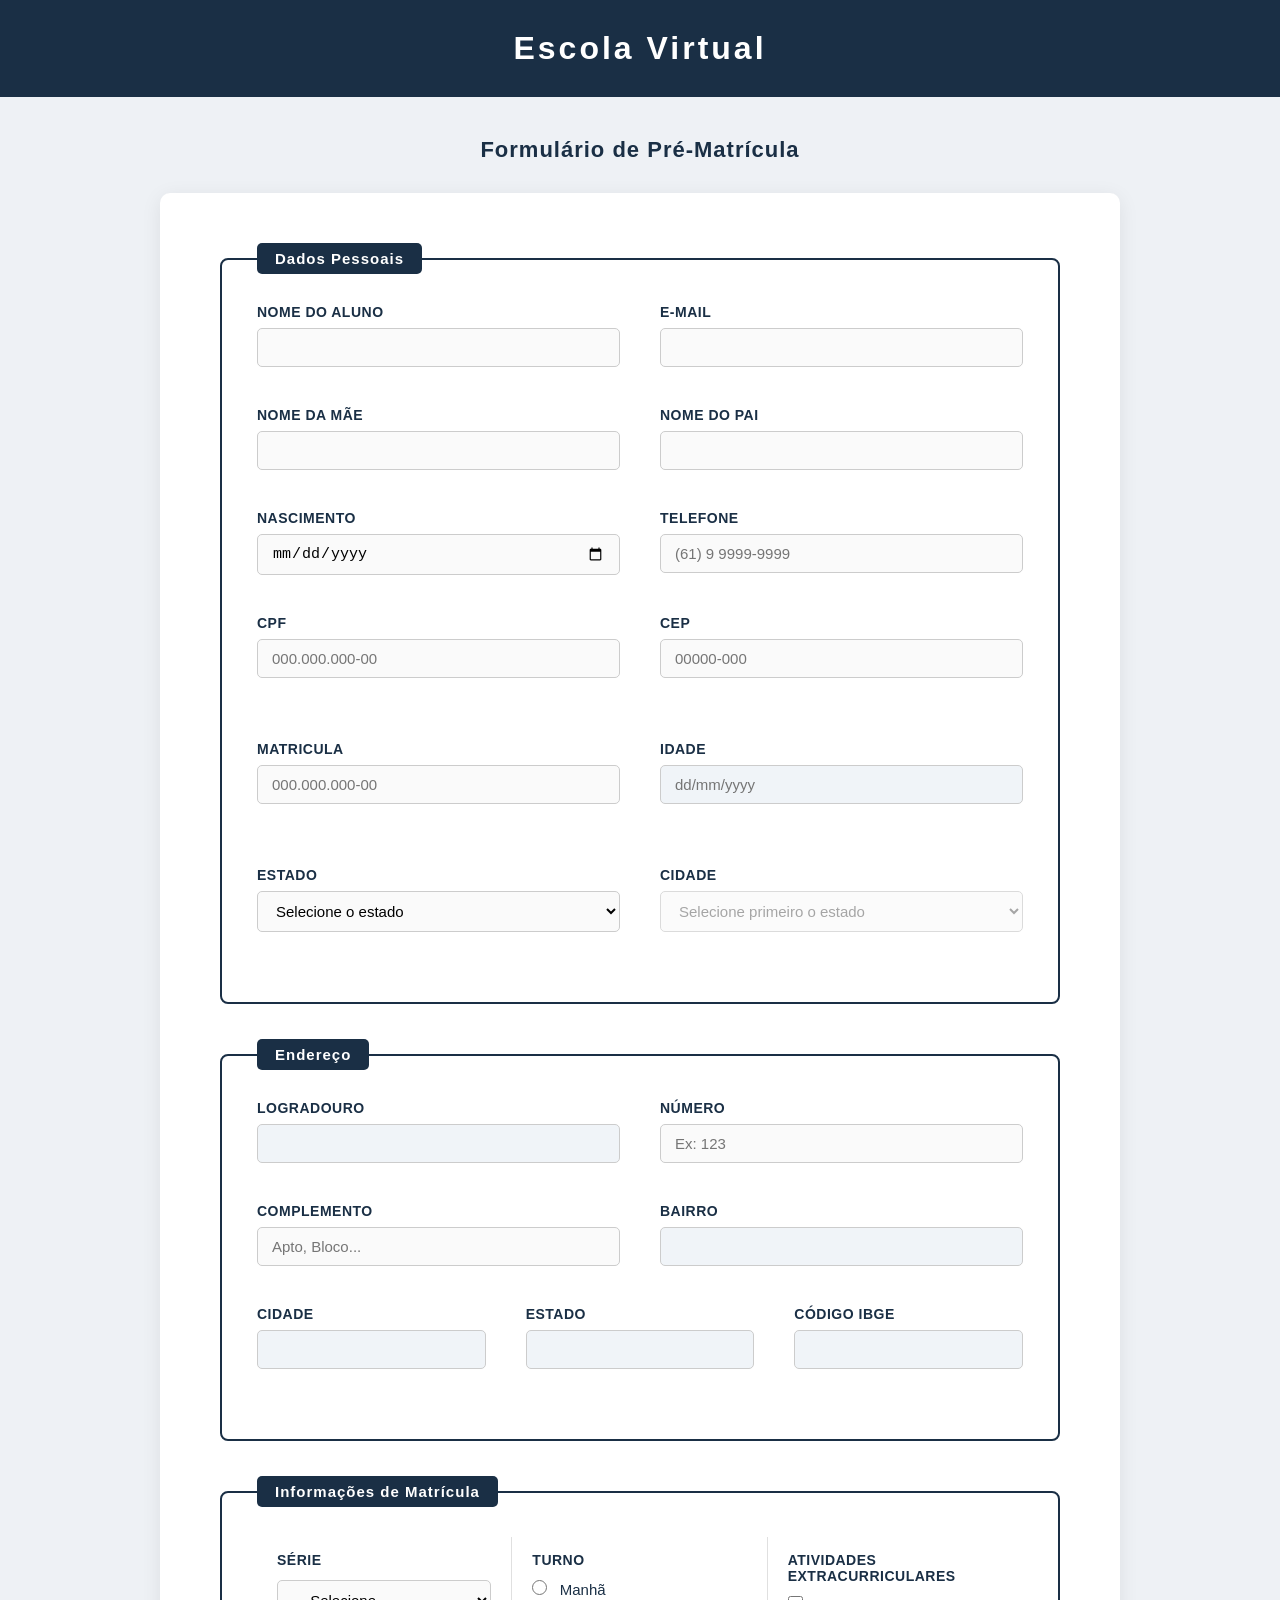
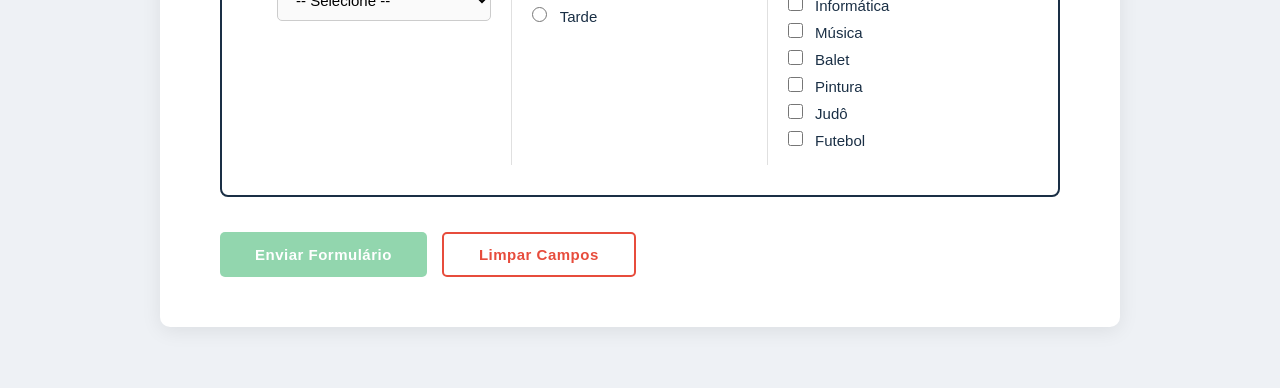
<file: projeto/projeto-aula04.html>
<!DOCTYPE html>
<html lang="pt-BR">

<head>
  <meta charset="UTF-8">
  <title>Escola Virtual</title>

<style>
* {
  margin: 0;
  padding: 0;
  box-sizing: border-box;
}

body {
  font-family: Arial, sans-serif;
  font-size: 16px;
  background-color: #eef1f5;
  color: #333333;
  min-height: 100vh;
}

h1 {
  background-color: #1a2f45;
  color: #ffffff;
  text-align: center;
  padding: 30px 20px;
  font-size: 32px;
  letter-spacing: 3px;
}

h2 {
  text-align: center;
  color: #1a2f45;
  margin: 40px 0 30px;
  font-size: 22px;
  letter-spacing: 1px;
}

form {
  width: 90%;
  max-width: 960px;
  margin: 0 auto 60px auto;
  background-color: #ffffff;
  padding: 50px 60px;
  border-radius: 10px;
  box-shadow: 0 4px 20px rgba(0, 0, 0, 0.08);
}

fieldset {
  border: 2px solid #1a2f45;
  border-radius: 8px;
  padding: 30px 35px;
  margin-bottom: 35px;
}

legend {
  background-color: #1a2f45;
  color: #ffffff;
  padding: 7px 18px;
  border-radius: 5px;
  font-size: 15px;
  letter-spacing: 1px;
}

.campo-grupo {
  display: grid;
  grid-template-columns: 1fr 1fr;
  gap: 20px 40px;
  margin-bottom: 20px;
}



.campo {
  display: flex;
  flex-direction: column;
  margin-bottom: 20px;
}

label {
  display: inline-block;
  margin-bottom: 8px;
  font-weight: bold;
  color: #1a2f45;
  font-size: 14px;
  text-transform: uppercase;
  letter-spacing: 0.5px;
}

input[type="text"],
input[type="email"],
input[type="date"] {
  padding: 10px 14px;
  border: 1px solid #cccccc;
  border-radius: 5px;
  font-size: 15px;
  background-color: #fafafa;
  transition: border-color 0.3s, box-shadow 0.3s;
}

.campo input[type="text"],
.campo input[type="email"],
.campo input[type="date"] {
  width: 100%;
}

input[type="text"]:focus,
input[type="email"]:focus,
input[type="date"]:focus {
  border-color: #1a2f45;
  box-shadow: 0 0 0 3px rgba(26, 47, 69, 0.1);
  outline: none;
  background-color: #ffffff;
}




select {
  padding: 10px 14px;
  border: 1px solid #cccccc;
  border-radius: 5px;
  font-size: 15px;
  background-color: #fafafa;
  cursor: pointer;
  width: 100%;
  transition: border-color 0.3s;
}

select:focus {
  border-color: #1a2f45;
  outline: none;
}

table {
  width: 100%;
  border-collapse: separate;
  border-spacing: 0;
}

td {
  padding: 15px 20px;
  vertical-align: top;
  border-right: 1px solid #e0e0e0;
  width: 33.33%;
}

td:last-child {
  border-right: none;
}

td > b,
td > strong {
  display: block;
  font-size: 14px;
  text-transform: uppercase;
  letter-spacing: 0.5px;
  color: #1a2f45;
  margin-bottom: 12px;
}

input[type="radio"],
input[type="checkbox"] {
  margin-right: 8px;
  cursor: pointer;
  accent-color: #1a2f45;
  width: 15px;
  height: 15px;
}

td label {
  text-transform: none;
  letter-spacing: 0;
  font-weight: normal;
  font-size: 15px;
  display: inline;
  margin-bottom: 0;
}

td br + input {
  margin-top: 8px;
}

/* =============================================
   BOTÕES
============================================= */
.botoes {
  display: flex;
  gap: 15px;
  margin-top: 10px;
}

input[type="submit"] {
  background-color: #27ae60;
  color: #ffffff;
  border: none;
  padding: 12px 35px;
  border-radius: 5px;
  font-size: 15px;
  font-weight: bold;
  cursor: pointer;
  letter-spacing: 0.5px;
  transition: background-color 0.3s, transform 0.1s;
}

input[type="submit"]:hover  { background-color: #1e8449; }
input[type="submit"]:active { transform: scale(0.98); }

input[type="reset"] {
  background-color: #ffffff;
  color: #e74c3c;
  border: 2px solid #e74c3c;
  padding: 12px 35px;
  border-radius: 5px;
  font-size: 15px;
  font-weight: bold;
  cursor: pointer;
  letter-spacing: 0.5px;
  transition: background-color 0.3s, color 0.3s, transform 0.1s;
}

input[type="reset"]:hover  { background-color: #e74c3c; color: #ffffff; }
input[type="reset"]:active { transform: scale(0.98); }

/* Adicionado para suportar grid de 3 colunas no endereço */
.campo-grupo-3 {
  display: grid;
  grid-template-columns: 1fr 1fr 1fr;
  gap: 20px 40px;
  margin-bottom: 20px;
}

/* Campo readonly preenchido pelo CEP */
input[readonly] {
  background-color: #f0f4f8;
  color: #555;
  cursor: not-allowed;
}

/* Status de retorno da busca do CEP */
#cep-status {
  font-size: 13px;
  margin-top: 5px;
  min-height: 18px;
}

#cep-status.erro       { color: #e74c3c; }
#cep-status.sucesso    { color: #27ae60; }
#cep-status.carregando { color: #999; font-style: italic; }

/* Animação compartilhada pelos blocos dinâmicos */
@keyframes fadeIn {
  from { opacity: 0; transform: translateY(-6px); }
  to   { opacity: 1; transform: translateY(0); }
}

/* Bloco de segunda língua (5º ano) */
#bloco-segunda-lingua {
  display: none;
  margin-top: 20px;
  padding: 20px 25px;
  background-color: #f0f6ff;
  border: 2px dashed #1a2f45;
  border-radius: 8px;
  animation: fadeIn 0.3s ease;
}

#bloco-segunda-lingua p {
  font-size: 14px;
  font-weight: bold;
  text-transform: uppercase;
  letter-spacing: 0.5px;
  color: #1a2f45;
  margin-bottom: 14px;
}

.opcao-lingua {
  display: flex;
  align-items: center;
  gap: 10px;
  margin-bottom: 10px;
  font-size: 15px;
  color: #333;
  cursor: pointer;
}

.opcao-lingua input[type="radio"] {
  accent-color: #1a2f45;
  width: 16px;
  height: 16px;
  margin-right: 0;
  cursor: pointer;
}

.opcao-lingua label {
  text-transform: none;
  letter-spacing: 0;
  font-weight: normal;
  font-size: 15px;
  color: #333;
  cursor: pointer;
  margin-bottom: 0;
}

.flag {
  font-size: 20px;
  line-height: 1;
}

/* Bloco de telefone de contato (turno tarde) */
#bloco-telefone-tarde {
  display: none;
  margin-top: 16px;
  padding: 16px 20px;
  background-color: #fff8f0;
  border: 2px dashed #e67e22;
  border-radius: 8px;
  animation: fadeIn 0.3s ease;
}

#bloco-telefone-tarde p {
  font-size: 13px;
  font-weight: bold;
  text-transform: uppercase;
  letter-spacing: 0.5px;
  color: #e67e22;
  margin-bottom: 10px;
}

#bloco-telefone-tarde input[type="text"] {
  width: 100%;
  padding: 9px 13px;
  border: 1px solid #e67e22;
  border-radius: 5px;
  font-size: 15px;
  background-color: #fff;
  transition: border-color 0.3s, box-shadow 0.3s;
}

#bloco-telefone-tarde input[type="text"]:focus {
  border-color: #d35400;
  box-shadow: 0 0 0 3px rgba(230, 126, 34, 0.15);
  outline: none;
}

input[type="submit"]:disabled {
  opacity: 0.5;
  cursor: not-allowed;
}
#campo_segunda_lingua{
    display: none;
    margin-top: 16px;
    }
    #campo_segunda_lingua.visivel{
    display: block;
    }
</style>
</head>

<body>

  <h1>Escola Virtual</h1>
  <h2>Formulário de Pré-Matrícula</h2>

  <form action="" method="post">

    <!-- ========== DADOS PESSOAIS ========== -->
    <fieldset>
      <legend><strong>Dados Pessoais</strong></legend>

      <div class="campo-grupo">
        <div class="campo">
          <label for="nome_aluno">Nome do Aluno</label>
          <input type="text" id="nome_aluno" name="nome_aluno" required>
        </div>
        <div class="campo">
          <label for="email">E-Mail</label>
          <input type="email" id="email" name="email">
        </div>
      </div>

      <div class="campo-grupo">
        <div class="campo">
          <label for="nome_mae">Nome da Mãe</label>
          <input type="text" id="nome_mae" name="nome_mae">
        </div>
        <div class="campo">
          <label for="nome_pai">Nome do Pai</label>
          <input type="text" id="nome_pai" name="nome_pai">
        </div>
      </div>

      <div class="campo-grupo">
        <div class="campo">
          <label for="nascimento">Nascimento</label>
          <input type="date" id="nascimento" name="nascimento">
        </div>
        <div class="campo">
          <label for="telefone">Telefone</label>
          <input type="text" id="telefone" name="telefone" maxlength="15" placeholder="(61) 9 9999-9999">
        </div>
      </div>

      <div class="campo-grupo">
        <div class="campo">
          <label for="cpf">CPF</label>
          <input type="text" id="cpf" name="cpf" maxlength="14" placeholder="000.000.000-00">
        </div>
        <div class="campo">
          <label for="cep">CEP</label>
          <input type="text" id="cep" name="cep" maxlength="9" placeholder="00000-000">
          <span id="cep-status"></span>
        </div>
      </div>

      <div class="campo-grupo">
        <div class="campo">
          <label for="cpf">Matricula</label>
          <input type="text" id="cpf" name="cpf" maxlength="14" placeholder="000.000.000-00">
        </div>
        <div class="campo">
          <label for="cep">Idade</label>
          <input type="text" id="idade" name="idade" maxlength="9" placeholder="dd/mm/yyyy" readonly>
          <span id="cep-status"></span>
        </div>
      </div>

      <div class="campo-grupo">
        <div class="campo">
          <label for="estado">Estado</label>
          <select id="estado" name="estado">
            <option value="">Selecione o estado</option>
          </select>
        </div>
        <div class="campo">
          <label for="cidade">Cidade</label>
          <select id="cidade" name="cidade" disabled>
            <option value="">Selecione primeiro o estado</option>
          </select>
        </div>
      </div>


    </fieldset>

    <!-- ========== ENDEREÇO ========== -->
    <fieldset>
      <legend><strong>Endereço</strong></legend>

      <div class="campo-grupo">
        <div class="campo">
          <label for="logradouro">Logradouro</label>
          <input type="text" id="logradouro" name="logradouro" readonly>
        </div>
        <div class="campo">
          <label for="numero">Número</label>
          <input type="text" id="numero" name="numero" placeholder="Ex: 123">
        </div>
      </div>

      <div class="campo-grupo">
        <div class="campo">
          <label for="complemento">Complemento</label>
          <input type="text" id="complemento" name="complemento" placeholder="Apto, Bloco...">
        </div>
        <div class="campo">
          <label for="bairro">Bairro</label>
          <input type="text" id="bairro" name="bairro" readonly>
        </div>
      </div>

      <div class="campo-grupo-3">
        <div class="campo">
          <label for="cidade">Cidade</label>
          <input type="text" id="cidade" name="cidade" readonly>
        </div>
        <div class="campo">
          <label for="estado">Estado</label>
          <input type="text" id="estado" name="estado" readonly>
        </div>
        <div class="campo">
          <label for="ibge">Código IBGE</label>
          <input type="text" id="ibge" name="ibge" readonly>
        </div>
      </div>

    </fieldset>

    <!-- ========== INFORMAÇÕES DE MATRÍCULA ========== -->
    <fieldset>
      <legend><strong>Informações de Matrícula</strong></legend>

      <table>
        <tr valign="top">

          <!-- COLUNA: SÉRIE -->
          <td>
            <strong>Série</strong>
            <select id="serie" name="serie">
              <option value="">-- Selecione --</option>
              <option value="pre-escolar">Pré-escolar</option>
              <option value="1ano">1º ano</option>
              <option value="2ano">2º ano</option>
              <option value="3ano">3º ano</option>
              <option value="4ano">4º ano</option>
              <option value="5ano">5º ano</option>
            </select>

            <!-- ========== NOVO ========== -->
            <!-- Bloco segunda língua: só no 5º ano -->
            <div id="bloco-segunda-lingua">
              <p>Segunda Língua</p>
              <div class="opcao-lingua">
                <input type="radio" id="lingua_ingles" name="segunda_lingua" value="ingles">
                <span class="flag">🇺🇸</span>
                <label for="lingua_ingles">Inglês</label>
              </div>
              <div class="opcao-lingua">
                <input type="radio" id="lingua_espanhol" name="segunda_lingua" value="espanhol">
                <span class="flag">🇪🇸</span>
                <label for="lingua_espanhol">Espanhol</label>
              </div>
            </div>
          </td>

          <!-- COLUNA: TURNO -->
          <td>
            <strong>Turno</strong>
            <input type="radio" name="turno" id="manha" value="manha">
            <label for="manha">Manhã</label><br>
            <input type="radio" name="turno" id="tarde" value="tarde">
            <label for="tarde">Tarde</label>

            <!-- ========== NOVO ========== -->
            <!-- Bloco telefone de contato: só no turno tarde -->
            <div id="bloco-telefone-tarde">
              <p>📞 Telefone de Contato para o Turno da Tarde</p>
              <input type="text" id="telefone_tarde" name="telefone_tarde" maxlength="15"
                placeholder="(61) 9 9999-9999">
            </div>
          </td>

          <!-- COLUNA: ATIVIDADES -->
          <td>
            <strong>Atividades Extracurriculares</strong>
            <input type="checkbox" name="atividades" id="informatica" value="informatica">
            <label for="informatica">Informática</label><br>

            <input type="checkbox" name="atividades" id="musica" value="musica">
            <label for="musica">Música</label><br>

            <input type="checkbox" name="atividades" id="balet" value="balet">
            <label for="balet">Balet</label><br>

            <input type="checkbox" name="atividades" id="pintura" value="pintura">
            <label for="pintura">Pintura</label><br>

            <input type="checkbox" name="atividades" id="judo" value="judo">
            <label for="judo">Judô</label><br>

            <input type="checkbox" name="atividades" id="futebol" value="futebol">
            <label for="futebol">Futebol</label>
          </td>

        </tr>
      </table>
    </fieldset>

    <div class="botoes">
      <input type="submit" id="btn-enviar" value="Enviar Formulário" disabled>
      <input type="reset" value="Limpar Campos" id="btn-reset">
    </div>

  </form>

  <script>
const serieSelect = document.getElementById('serie');
const campoSegundaLingua = document.getElementById('campo_segunda_lingua');

function atualizarSegundaLingua() {
if (serieSelect.value === '5ano') {
campoSegundaLingua.classList.add('visivel');
} else {
campoSegundaLingua.classList.remove('visivel');
}
}

serieSelect.addEventListener('change', atualizarSegundaLingua);
atualizarSegundaLingua();

// =============================================
// MÁSCARA DE CEP
// =============================================
const campoCep = document.getElementById('cep');

campoCep.addEventListener('input', function () {
  let valor = this.value.replace(/\D/g, '');
  if (valor.length > 5) {
    valor = valor.slice(0, 5) + '-' + valor.slice(5, 8);
  }
  this.value = valor;

  const status = document.getElementById('cep-status');
  status.textContent = '';
  status.className = '';
});

// =============================================
// MÁSCARA DE CPF
// =============================================
document.getElementById('cpf').addEventListener('input', function (e) {
  let value = e.target.value.replace(/\D/g, ''); // remove tudo que não é dígito

  if (value.length <= 11) {
    value = value
      .replace(/(\d{3})(\d)/, '$1.$2')
      .replace(/(\d{3})(\d)/, '$1.$2')
      .replace(/(\d{3})(\d{1,2})$/, '$1-$2');
  }

  e.target.value = value;
});
 
  document.getElementById('nascimento').addEventListener('change',function({
    const nascimento = new Date(this.value);
    const hoje = new Date()

    let anos = hoje.getFullYear - nascimento.getFullYear

    document.getElementById('idade').value(anos+' Anos')
  }))

  campoCep.addEventListener('blur' , function(){
    const cepLimpo = this.value.replace(/\D/g,``)

    if (cepLimpo.length !== 8){
      alert ('cep digitado está incorreto');
      return;
    }

    fetch(`https://viacep.com.br/ws/${cepLimpo}/json`)
    .then (r =>{
      if(!r.ok) throw new Error ('Erro na rede dos correios');
      return r.json();
    })
    .then(dados =>{
     if(dados.erro){
      alert('cep não encontrado');
      return;
     }

     console.log(dados);
     document.getElementById('logradouro').value = dados.logradouro || '';
     document.getElementById('bairro').value = dados.bairro || '';
     document.getElementById('cidade').value = dados.localidade || '';
     document.getElementById('estado').value = dados.uf || '';
     document.getElementById('ibge').value = dados.ibge || '';
    })
      

  })

  </script>

</body>

</html>
</file>
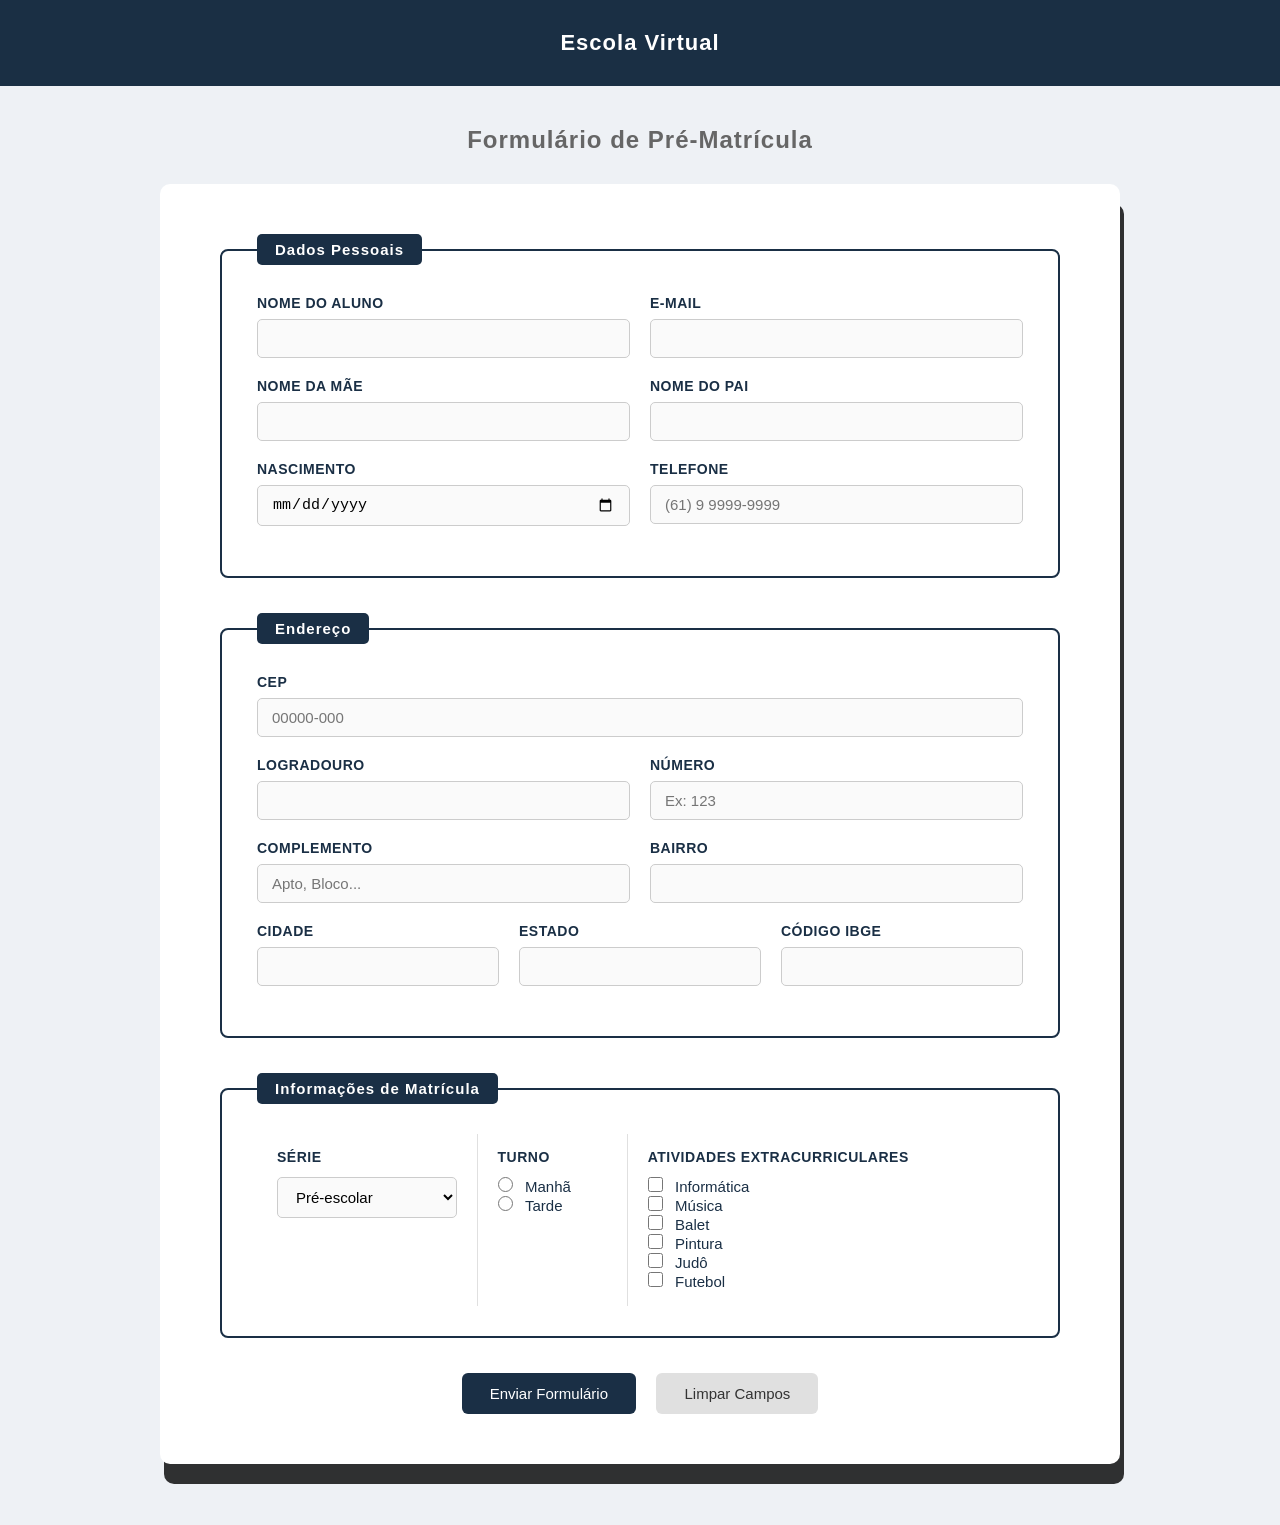
<file: projeto/projeto.html>
<!DOCTYPE html>
<html lang="pt-BR">
<head>
  <meta charset="UTF-8">
  <title>Escola Virtual</title>
<link href= "estilo.css" rel = "stylesheet" />
</head>
<body>

<h1>Escola Virtual</h1>
<h2>Formulário de Pré-Matrícula</h2>

<form action="" method="post">

<fieldset>
<legend><strong>Dados Pessoais</strong></legend>

<div class="campo-grupo">
<div class="campo">
<label for="nome_aluno">Nome do Aluno</label>
<input type="text" id="nome_aluno" name="nome_aluno" required>
</div>
<div class="campo">
<label for="email">E-Mail</label>
<input type="email" id="email" name="email">
</div>
</div>

<div class="campo-grupo">
<div class="campo">
<label for="nome_mae">Nome da Mãe</label>
<input type="text" id="nome_mae" name="nome_mae">
</div>
<div class="campo">
<label for="nome_pai">Nome do Pai</label>
<input type="text" id="nome_pai" name="nome_pai">
</div>
</div>

<div class="campo-grupo">
<div class="campo">
<label for="nascimento">Nascimento</label>
<input type="date" id="nascimento" name="nascimento">
</div>
<div class="campo">
<label for="telefone">Telefone</label>
<input type="text" id="telefone" name="telefone" maxlength="15" placeholder="(61) 9 9999-9999">
</div>
</div>

</fieldset>

<fieldset>
<legend><strong>Endereço</strong></legend>

<div class="campo-grupo">
<div class="campo">
<label for="cep">CEP</label>
<input type="text" id="cep" name="cep" maxlength="9" placeholder="00000-000">
</div>
</div>

<div class="campo-grupo">
<div class="campo">
<label for="logradouro">Logradouro</label>
<input type="text" id="logradouro" name="logradouro">
</div>
<div class="campo">
<label for="numero">Número</label>
<input type="text" id="numero" name="numero" placeholder="Ex: 123">
</div>
</div>

<div class="campo-grupo">
<div class="campo">
<label for="complemento">Complemento</label>
<input type="text" id="complemento" name="complemento" placeholder="Apto, Bloco...">
</div>
<div class="campo">
<label for="bairro">Bairro</label>
<input type="text" id="bairro" name="bairro">
</div>
</div>

<div class="campo-grupo">
<div class="campo">
<label for="cidade">Cidade</label>
<input type="text" id="cidade" name="cidade">
</div>
<div class="campo">
<label for="estado">Estado</label>
<input type="text" id="estado" name="estado">
</div>
<div class="campo">
<label for="ibge">Código IBGE</label>
<input type="text" id="ibge" name="ibge">
</div>
</div>

</fieldset>

<fieldset>
<legend><strong>Informações de Matrícula</strong></legend>

<table>
<tr valign="top">
<td>
<strong>Série</strong>
<select id="serie" name="serie">
<option value="pre-escolar">Pré-escolar</option>
<option value="1ano">1º ano</option>
<option value="2ano">2º ano</option>
<option value="3ano">3º ano</option>
<option value="4ano">4º ano</option>
<option value="5ano">5º ano</option>
</select>

<div id="campo_segunda_lingua">
<label for="segunda_lingua">Segunda Língua</label>
<select id="segunda_lingua" name="segunda_lingua">
<option value="ingles">Inglês</option>
<option value="espanhol">Espanhol</option>
</select>
</div>
</td>

<td>
<strong>Turno</strong>
<input type="radio" name="turno" id="manha" value="manha">
<label for="manha">Manhã</label><br>
<input type="radio" name="turno" id="tarde" value="tarde">
<label for="tarde">Tarde</label>
</td>

<td>
<strong>Atividades Extracurriculares</strong>
<input type="checkbox" name="atividades" id="informatica" value="informatica">
<label for="informatica">Informática</label><br>

<input type="checkbox" name="atividades" id="musica" value="musica">
<label for="musica">Música</label><br>

<input type="checkbox" name="atividades" id="balet" value="balet">
<label for="balet">Balet</label><br>

<input type="checkbox" name="atividades" id="pintura" value="pintura">
<label for="pintura">Pintura</label><br>

<input type="checkbox" name="atividades" id="judo" value="judo">
<label for="judo">Judô</label><br>

<input type="checkbox" name="atividades" id="futebol" value="futebol">
<label for="futebol">Futebol</label>
</td>
</tr>
</table>
</fieldset>

<div class="botoes">
<input type="submit" value="Enviar Formulário">
<input type="reset" value="Limpar Campos">
</div>

</form>

<script>
const serieSelect = document.getElementById('serie');
const campoSegundaLingua = document.getElementById('campo_segunda_lingua');

function atualizarSegundaLingua() {
if (serieSelect.value === '5ano') {
campoSegundaLingua.classList.add('visivel');
} else {
campoSegundaLingua.classList.remove('visivel');
}
}

serieSelect.addEventListener('change', atualizarSegundaLingua);
atualizarSegundaLingua();

const campoCep = document.getElementById('cep');
campoCep.addEventListener('input', function(){
let valor = this.value.replace(/\D/g, '');
if(valor.length > 5){
valor = valor.slice(0,5) + '-' + valor.slice(5,8);
}
this.value = valor;
});


</script>

</body>
</html>
</file>
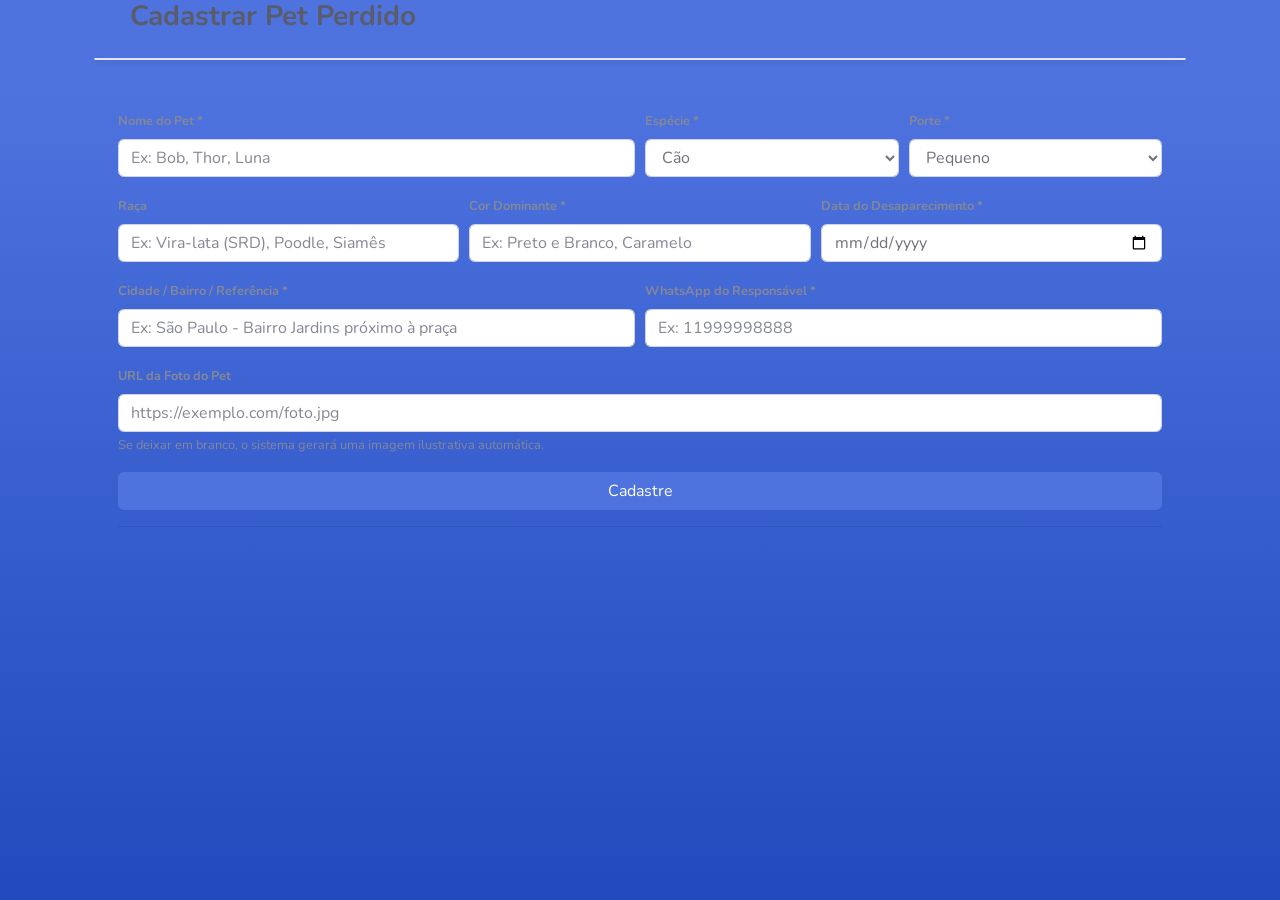
<file: Downloads/startbootstrap-sb-admin-2/startbootstrap-sb-admin-2/cadastrar.html>
<!DOCTYPE html>
<html lang="en">

<head>

    <meta charset="utf-8">
    <meta http-equiv="X-UA-Compatible" content="IE=edge">
    <meta name="viewport" content="width=device-width, initial-scale=1, shrink-to-fit=no">
    <meta name="description" content="">
    <meta name="author" content="">

    <title>Cadastro de Pet</title>

    <!-- Custom fonts for this template-->
    <link href="vendor/fontawesome-free/css/all.min.css" rel="stylesheet" type="text/css">
    <link
        href="https://fonts.googleapis.com/css?family=Nunito:200,200i,300,300i,400,400i,600,600i,700,700i,800,800i,900,900i"
        rel="stylesheet">

    <!-- Custom styles for this template-->
    <link href="css/sb-admin-2.min.css" rel="stylesheet">

</head>

<body class="bg-gradient-primary">

    <div class="container">

        <div id="section-cadastrar" class="page-section">
            <div class="d-sm-flex align-items-center justify-content-between mb-4">
                <h1 class="h3 mb-0 text-gray-800 font-weight-bold"><i class="fas fa-plus-circle text-primary mr-2"></i>Cadastrar Pet Perdido</h1>
            </div>

            <div class="card shadow-sm mb-4">
                </div>
                <div class="card-body p-4">
                    <form id="formCadastrarPet" onsubmit="salvarPet(event)">
                        <div class="form-row">
                            <div class="form-group col-md-6">
                                <label class="font-weight-bold small">Nome do Pet *</label>
                                <input type="text" class="form-control" id="petNome" placeholder="Ex: Bob, Thor, Luna" required>
                            </div>
                            <div class="form-group col-md-3">
                                <label class="font-weight-bold small">Espécie *</label>
                                <select class="form-control" id="petEspecie" required>
                                    <option value="Cão">Cão</option>
                                    <option value="Gato">Gato</option>
                                    <option value="Ave">Ave</option>
                                    <option value="Outro">Outro</option>
                                </select>
                            </div>
                            <div class="form-group col-md-3">
                                <label class="font-weight-bold small">Porte *</label>
                                <select class="form-control" id="petPorte" required>
                                    <option value="Pequeno">Pequeno</option>
                                    <option value="Médio">Médio</option>
                                    <option value="Grande">Grande</option>
                                </select>
                            </div>
                        </div>

                        <div class="form-row">
                            <div class="form-group col-md-4">
                                <label class="font-weight-bold small">Raça</label>
                                <input type="text" class="form-control" id="petRaca" placeholder="Ex: Vira-lata (SRD), Poodle, Siamês">
                            </div>
                            <div class="form-group col-md-4">
                                <label class="font-weight-bold small">Cor Dominante *</label>
                                <input type="text" class="form-control" id="petCor" placeholder="Ex: Preto e Branco, Caramelo" required>
                            </div>
                            <div class="form-group col-md-4">
                                <label class="font-weight-bold small">Data do Desaparecimento *</label>
                                <input type="date" class="form-control" id="petData" required>
                            </div>
                        </div>

                        <div class="form-row">
                            <div class="form-group col-md-6">
                                <label class="font-weight-bold small">Cidade / Bairro / Referência *</label>
                                <input type="text" class="form-control" id="petLocal" placeholder="Ex: São Paulo - Bairro Jardins próximo à praça" required>
                            </div>
                            <div class="form-group col-md-6">
                                <label class="font-weight-bold small">WhatsApp do Responsável *</label>
                                <input type="tel" class="form-control" id="petContato" placeholder="Ex: 11999998888" required>
                            </div>
                        </div>

                        <div class="form-group">
                            <label class="font-weight-bold small">URL da Foto do Pet</label>
                            <input type="url" class="form-control" id="petFoto" placeholder="https://exemplo.com/foto.jpg">
                            <small class="form-text text-muted">Se deixar em branco, o sistema gerará uma imagem ilustrativa automática.</small>
                        </div>
                                <a href="login.html" class="btn btn-primary btn-user btn-block">
                                    Cadastre
                                </a>
                                <hr>
                        
                            </form>
                           
                           
                        </div>
                    </div>
                </div>
            </div>
        </div>

    </div>

    <!-- Bootstrap core JavaScript-->
    <script src="vendor/jquery/jquery.min.js"></script>
    <script src="vendor/bootstrap/js/bootstrap.bundle.min.js"></script>

    <!-- Core plugin JavaScript-->
    <script src="vendor/jquery-easing/jquery.easing.min.js"></script>

    <!-- Custom scripts for all pages-->
    <script src="js/sb-admin-2.min.js"></script>

</body>

</html>
</file>
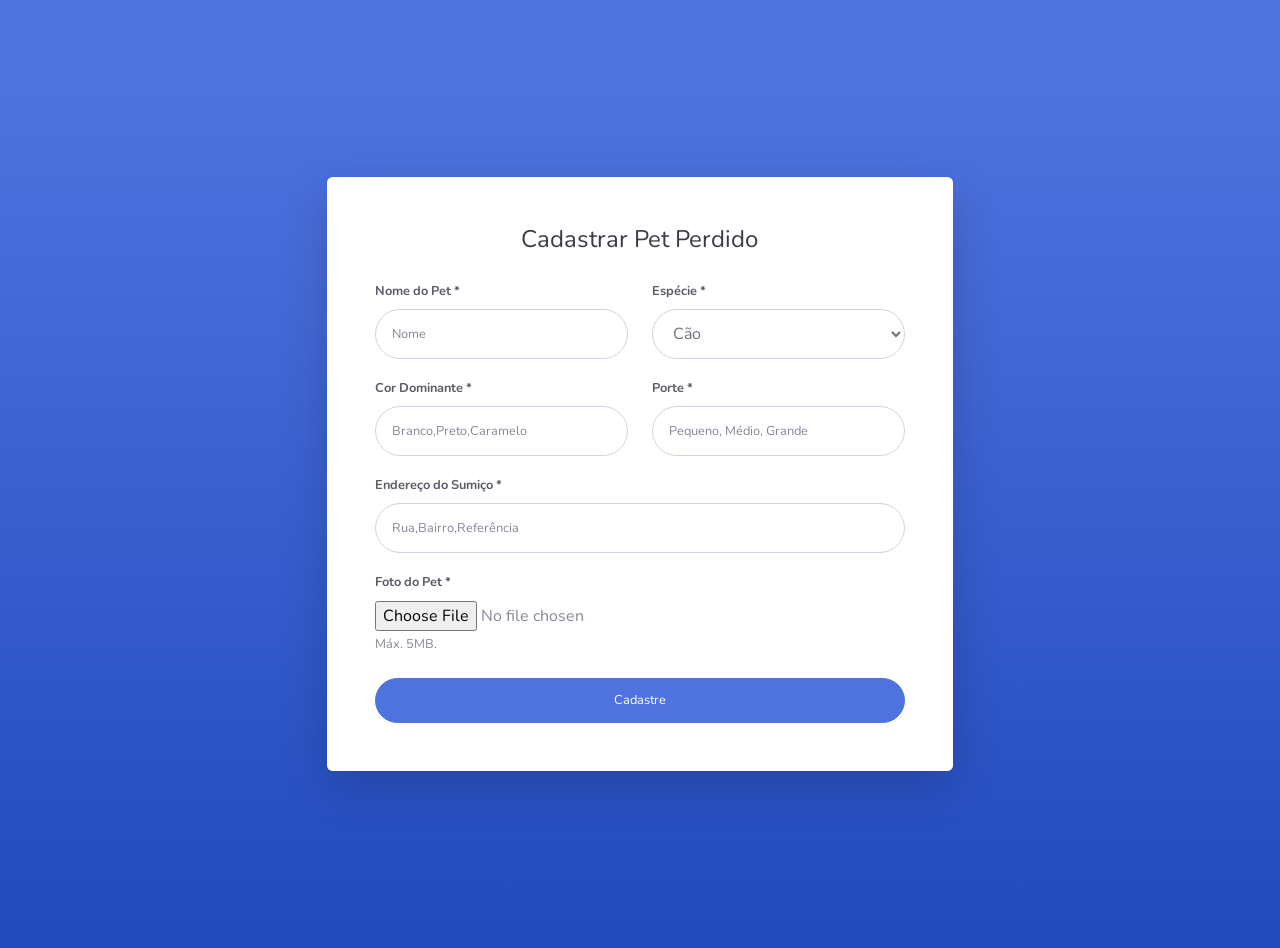
<file: Downloads/startbootstrap-sb-admin-2/startbootstrap-sb-admin-2/cadastrar_pets.html>
<!DOCTYPE html>
<html lang="pt-br">

<head>
    <meta charset="utf-8">
    <meta http-equiv="X-UA-Compatible" content="IE=edge">
    <meta name="viewport" content="width=device-width, initial-scale=1, shrink-to-fit=no">
    <meta name="description" content="">
    <meta name="author" content="">

    <title>Cadastro de Pet</title>

    <!-- Custom fonts for this template-->
    <link href="vendor/fontawesome-free/css/all.min.css" rel="stylesheet" type="text/css">
    <link href="https://fonts.googleapis.com/css?family=Nunito:200,200i,300,300i,400,400i,600,600i,700,700i,800,800i,900,900i" rel="stylesheet">

    <!-- Custom styles for this template-->
    <link href="css/sb-admin-2.min.css" rel="stylesheet">
</head>

<body class="bg-gradient-primary d-flex align-items-center justify-content-center min-vh-100 my-4">

    <div class="container">

        <!-- Centraliza o cartão horizontalmente -->
        <div class="row justify-content-center">

            <!-- Define a largura do cartão em ecrãs médios e grandes -->
            <div class="col-xl-7 col-lg-8 col-md-10">

                <div class="card o-hidden border-0 shadow-lg">
                    <div class="card-body p-0">
                        <div class="p-5">
                            
                            <div class="text-center">
                                <h1 class="h4 text-gray-900 mb-4">Cadastrar Pet Perdido</h1>
                            </div>

                            <form class="user">
                                
                                <div class="form-group row">
                                    <div class="col-sm-6 mb-3 mb-sm-0">
                                        <label class="font-weight-bold small text-gray-800">Nome do Pet *</label>
                                        <input type="text" class="form-control form-control-user" id="exampleName" placeholder="Nome">
                                    </div>
                                    <div class="col-sm-6">
                                        <label class="font-weight-bold small text-gray-800">Espécie *</label>
                                        <select class="form-control" id="petEspecie" required style="border-radius: 10rem; height: 50px; padding: 0.5rem 1rem;">
                                            <option value="Cão">Cão</option>
                                            <option value="Gato">Gato</option>
                                            <option value="Ave">Ave</option>
                                            <option value="Outro">Outro</option>
                                        </select>
                                    </div>
                                </div>

                                <div class="form-group row">
                                    <div class="col-sm-6 mb-3 mb-sm-0">
                                        <label class="font-weight-bold small text-gray-800">Cor Dominante *</label>
                                        <input type="text" class="form-control form-control-user" id="exampleCor" placeholder="Branco,Preto,Caramelo">
                                    </div>
                                    <div class="col-sm-6">
                                        <label class="font-weight-bold small text-gray-800">Porte *</label>
                                        <input type="text" class="form-control form-control-user" id="porte" placeholder="Pequeno, Médio, Grande">
                                    </div>
                                </div>

                                <div class="form-group">
                                    <label class="font-weight-bold small text-gray-800">Endereço do Sumiço *</label>
                                    <input type="text" class="form-control form-control-user" id="exampleEspecie" placeholder="Rua,Bairro,Referência">
                                </div>

                                <div class="form-group">
                                    <label class="font-weight-bold small text-gray-800">Foto do Pet *</label>
                                    <input class="form-control-file" id="imagem" name="imagem" type="file" accept="image/*" aria-describedby="curriculo-ajuda">
                                    <small class="form-text text-muted" id="curriculo-ajuda">Máx. 5MB.</small>
                                </div>

                                <a href="login.html" class="btn btn-primary btn-user btn-block mt-4">
                                    Cadastre
                                </a>
                                
                            </form>

                        </div>
                    </div>
                </div>

            </div>
        </div>

    </div>

    <!-- Bootstrap core JavaScript-->
    <script src="vendor/jquery/jquery.min.js"></script>
    <script src="vendor/bootstrap/js/bootstrap.bundle.min.js"></script>

    <!-- Core plugin JavaScript-->
    <script src="vendor/jquery-easing/jquery.easing.min.js"></script>

    <!-- Custom scripts for all pages-->
    <script src="js/sb-admin-2.min.js"></script>

</body>

</html>
</file>
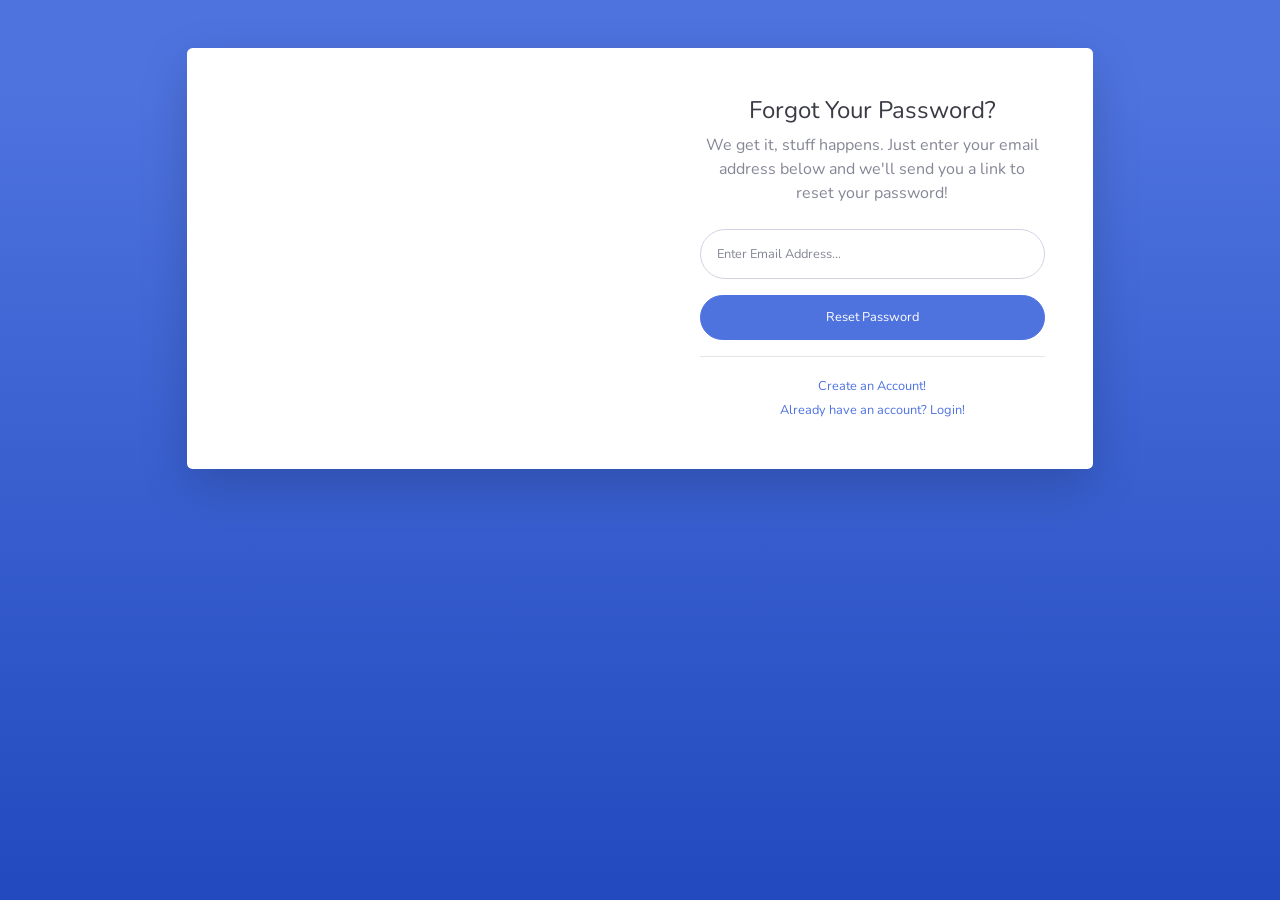
<file: Downloads/startbootstrap-sb-admin-2/startbootstrap-sb-admin-2/forgot-password.html>
<!DOCTYPE html>
<html lang="en">

<head>

    <meta charset="utf-8">
    <meta http-equiv="X-UA-Compatible" content="IE=edge">
    <meta name="viewport" content="width=device-width, initial-scale=1, shrink-to-fit=no">
    <meta name="description" content="">
    <meta name="author" content="">

    <title>SB Admin 2 - Forgot Password</title>

    <!-- Custom fonts for this template-->
    <link href="vendor/fontawesome-free/css/all.min.css" rel="stylesheet" type="text/css">
    <link
        href="https://fonts.googleapis.com/css?family=Nunito:200,200i,300,300i,400,400i,600,600i,700,700i,800,800i,900,900i"
        rel="stylesheet">

    <!-- Custom styles for this template-->
    <link href="css/sb-admin-2.min.css" rel="stylesheet">

</head>

<body class="bg-gradient-primary">

    <div class="container">

        <!-- Outer Row -->
        <div class="row justify-content-center">

            <div class="col-xl-10 col-lg-12 col-md-9">

                <div class="card o-hidden border-0 shadow-lg my-5">
                    <div class="card-body p-0">
                        <!-- Nested Row within Card Body -->
                        <div class="row">
                            <div class="col-lg-6 d-none d-lg-block bg-password-image"></div>
                            <div class="col-lg-6">
                                <div class="p-5">
                                    <div class="text-center">
                                        <h1 class="h4 text-gray-900 mb-2">Forgot Your Password?</h1>
                                        <p class="mb-4">We get it, stuff happens. Just enter your email address below
                                            and we'll send you a link to reset your password!</p>
                                    </div>
                                    <form class="user">
                                        <div class="form-group">
                                            <input type="email" class="form-control form-control-user"
                                                id="exampleInputEmail" aria-describedby="emailHelp"
                                                placeholder="Enter Email Address...">
                                        </div>
                                        <a href="login.html" class="btn btn-primary btn-user btn-block">
                                            Reset Password
                                        </a>
                                    </form>
                                    <hr>
                                    <div class="text-center">
                                        <a class="small" href="register.html">Create an Account!</a>
                                    </div>
                                    <div class="text-center">
                                        <a class="small" href="login.html">Already have an account? Login!</a>
                                    </div>
                                </div>
                            </div>
                        </div>
                    </div>
                </div>

            </div>

        </div>

    </div>

    <!-- Bootstrap core JavaScript-->
    <script src="vendor/jquery/jquery.min.js"></script>
    <script src="vendor/bootstrap/js/bootstrap.bundle.min.js"></script>

    <!-- Core plugin JavaScript-->
    <script src="vendor/jquery-easing/jquery.easing.min.js"></script>

    <!-- Custom scripts for all pages-->
    <script src="js/sb-admin-2.min.js"></script>

</body>

</html>
</file>
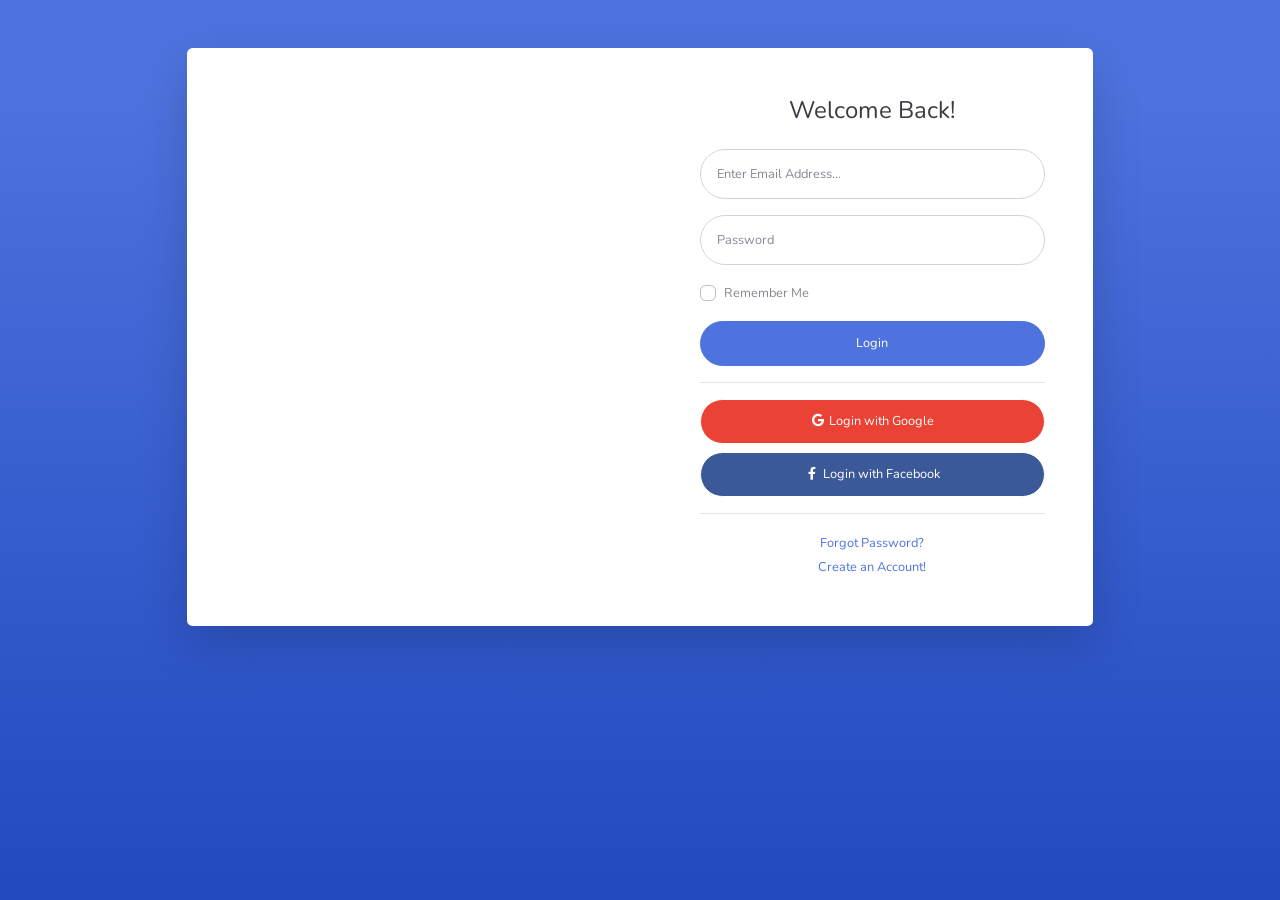
<file: Downloads/startbootstrap-sb-admin-2/startbootstrap-sb-admin-2/login.html>
<!DOCTYPE html>
<html lang="en">

<head>

    <meta charset="utf-8">
    <meta http-equiv="X-UA-Compatible" content="IE=edge">
    <meta name="viewport" content="width=device-width, initial-scale=1, shrink-to-fit=no">
    <meta name="description" content="">
    <meta name="author" content="">

    <title>SB Admin 2 - Login</title>

    <!-- Custom fonts for this template-->
    <link href="vendor/fontawesome-free/css/all.min.css" rel="stylesheet" type="text/css">
    <link
        href="https://fonts.googleapis.com/css?family=Nunito:200,200i,300,300i,400,400i,600,600i,700,700i,800,800i,900,900i"
        rel="stylesheet">

    <!-- Custom styles for this template-->
    <link href="css/sb-admin-2.min.css" rel="stylesheet">

</head>

<body class="bg-gradient-primary">

    <div class="container">

        <!-- Outer Row -->
        <div class="row justify-content-center">

            <div class="col-xl-10 col-lg-12 col-md-9">

                <div class="card o-hidden border-0 shadow-lg my-5">
                    <div class="card-body p-0">
                        <!-- Nested Row within Card Body -->
                        <div class="row">
                            <div class="col-lg-6 d-none d-lg-block bg-login-image"></div>
                            <div class="col-lg-6">
                                <div class="p-5">
                                    <div class="text-center">
                                        <h1 class="h4 text-gray-900 mb-4">Welcome Back!</h1>
                                    </div>
                                    <form class="user">
                                        <div class="form-group">
                                            <input type="email" class="form-control form-control-user"
                                                id="exampleInputEmail" aria-describedby="emailHelp"
                                                placeholder="Enter Email Address...">
                                        </div>
                                        <div class="form-group">
                                            <input type="password" class="form-control form-control-user"
                                                id="exampleInputPassword" placeholder="Password">
                                        </div>
                                        <div class="form-group">
                                            <div class="custom-control custom-checkbox small">
                                                <input type="checkbox" class="custom-control-input" id="customCheck">
                                                <label class="custom-control-label" for="customCheck">Remember
                                                    Me</label>
                                            </div>
                                        </div>
                                        <a href="index.html" class="btn btn-primary btn-user btn-block">
                                            Login
                                        </a>
                                        <hr>
                                        <a href="index.html" class="btn btn-google btn-user btn-block">
                                            <i class="fab fa-google fa-fw"></i> Login with Google
                                        </a>
                                        <a href="index.html" class="btn btn-facebook btn-user btn-block">
                                            <i class="fab fa-facebook-f fa-fw"></i> Login with Facebook
                                        </a>
                                    </form>
                                    <hr>
                                    <div class="text-center">
                                        <a class="small" href="forgot-password.html">Forgot Password?</a>
                                    </div>
                                    <div class="text-center">
                                        <a class="small" href="register.html">Create an Account!</a>
                                    </div>
                                </div>
                            </div>
                        </div>
                    </div>
                </div>

            </div>

        </div>

    </div>

    <!-- Bootstrap core JavaScript-->
    <script src="vendor/jquery/jquery.min.js"></script>
    <script src="vendor/bootstrap/js/bootstrap.bundle.min.js"></script>

    <!-- Core plugin JavaScript-->
    <script src="vendor/jquery-easing/jquery.easing.min.js"></script>

    <!-- Custom scripts for all pages-->
    <script src="js/sb-admin-2.min.js"></script>

</body>

</html>
</file>
<file: projeto/estilo.css>
* {
    margin: 0;
    padding: 0;
    box-sizing: border-box;
    }
    
    body{
    font-family: Arial, Helvetica, sans-serif;
    font-size: 16px;
    background-color: #eef1f5;
    color: #333333;
    min-height: 100vh;
    }
    
    h1{
    background-color: #1a2f44;
    color: #fff;
    text-align: center;
    padding: 30px 20px;
    font-size: 22px;
    letter-spacing: 1px;
    }
    h2 {
    text-align: center;
    color: rgb(102, 102, 102);
    margin: 40px 0 30px;
    letter-spacing: 1px;
    }
    form {
    width: 90%;
    max-width: 960px;
    margin: 0 auto 60px auto;
    background-color: #fff;
    padding: 50px 60px;
    border-radius: 10px;
    box-shadow: 4px 20px rgba(0, 0, 0, 0.8);
    }
    
    fieldset{
    border: 2px solid #1a2f45;
    border-radius: 8px;
    padding: 30px 35px;
    margin-bottom: 35px;
    }
    
    legend {
    background-color: #1a2f45;
    color: #fff;
    padding: 7px 18px;
    border-radius: 5px;
    font-size: 15px;
    letter-spacing: 1px;
    }
    .campo-grupo{
    display: flex;
    gap: 20px;
    margin-bottom: 0;
    }
    .campo{
    display: flex;
    flex-direction: column;
    margin-bottom: 20px;
    flex: 1;
    }
    label{
    display: inline-block;
    margin-bottom: 8px;
    font-weight: bold;
    color: #1a2f45;
    font-size: 14px;
    text-transform: uppercase;
    letter-spacing: 0.5px;
    }
    input[type= 'text'],
    input[type='email'],
    input[type='date']{
    padding: 10px 14px;
    border:1px solid #ccc;
    border-radius: 5px;
    font-size: 15px;
    background-color: #fafafa;
    transition: border-color 0.3s, box-shadow 0.3s;
    width: 100%;
    }
    
    input[type='text']:focus,
    input[type='email']:focus,
    input[type='date']:focus{
    border-color: #1a2f45;
    box-shadow: 0 0 0 3px rgba(26,47,69,0.1);
    outline: none;
    background-color: #fff;
    }
    select{
    padding: 10px 14px;
    border: 1px solid #ccc;
    border-radius: 5px;
    font-size: 15px;
    background-color: #fafafa;
    cursor: pointer;
    width: 100%;
    transition: border-color 0.3s;
    }
    select:focus{
    border: #1a2f45;
    outline: none;
    }
    table{
    width: 100%;
    border-collapse: separate;
    border-spacing: 0;
    }
    td{
    padding: 15px 20px;
    vertical-align: top;
    border-right: 1px solid #e0e0e0;
    }
    td:last-child{
    border-right: none;
    }
    
    td > b, td > strong{
    display: block;
    font-size: 14px;
    text-transform: uppercase;
    letter-spacing: 0.5px;
    color: #1a2f45;
    margin-bottom: 12px;
    }
    
    input[type='radio'],
    input[type='checkbox']{
    margin-right: 8px;
    cursor: pointer;
    accent-color: #1a2f45;
    width: 15px;
    height: 15px;
    }
    
    td label{
    text-transform: none;
    letter-spacing: 0;
    font-weight: normal;
    font-size: 15px;
    display: inline;
    margin-bottom: 0;
    }
    
    .botoes{
    text-align: center;
    }
    .botoes input{
    padding: 12px 28px;
    border-radius: 6px;
    border: none;
    font-size: 15px;
    cursor: pointer;
    margin: 0 8px;
    }
    .botoes input[type='submit']{
    background-color: #1a2f45;
    color: #fff;
    }
    .botoes input[type='reset']{
    background-color: #e0e0e0;
    color: #333;
    }
    
    #campo_segunda_lingua{
    display: none;
    margin-top: 16px;
    }
    #campo_segunda_lingua.visivel{
    display: block;
    }
</file>
